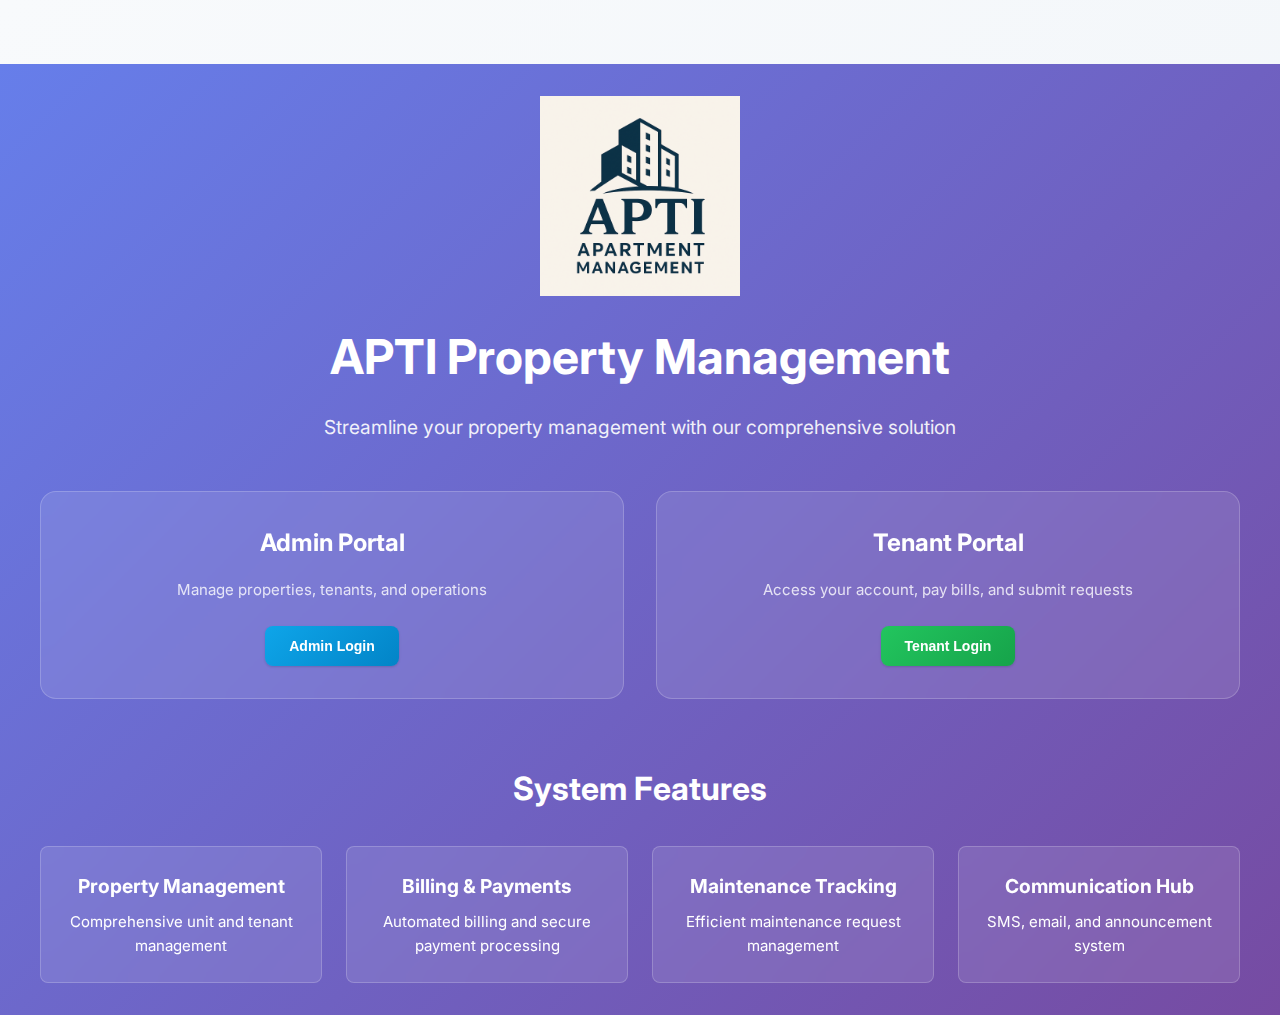
<file: index.html>
<!DOCTYPE html>
<html lang="en">
<head>
    <meta charset="UTF-8">
    <meta name="viewport" content="width=device-width, initial-scale=1.0">
    <title>APTI - Property Management System</title>
    <link href="https://fonts.googleapis.com/css2?family=Inter:wght@300;400;500;600;700&display=swap" rel="stylesheet">
    <link rel="stylesheet" href="common/css/style.css">
</head>
<body>
    <div class="landing-container">
        <div class="landing-content">
            <div class="logo-section">
                <img src="common/Logo for Apartment Management.png" alt="APTI Property Management System Logo" class="logo" onerror="this.style.display='none';" />
                <h1>APTI Property Management</h1>
                <p>Streamline your property management with our comprehensive solution</p>
            </div>
            
            <div class="login-options">
                <div class="login-card">
                    <h2>Admin Portal</h2>
                    <p>Manage properties, tenants, and operations</p>
                    <button onclick="redirectTo('admin/login.html')" class="btn btn-primary">Admin Login</button>
                </div>
                
                <div class="login-card">
                    <h2>Tenant Portal</h2>
                    <p>Access your account, pay bills, and submit requests</p>
                    <button onclick="redirectTo('../tenant/login.html')" class="btn btn-secondary">Tenant Login</button>
                </div>
            </div>
            
            <div class="features-preview">
                <h3>System Features</h3>
                <div class="features-grid">
                    <div class="feature-item">
                        <h4>Property Management</h4>
                        <p>Comprehensive unit and tenant management</p>
                    </div>
                    <div class="feature-item">
                        <h4>Billing & Payments</h4>
                        <p>Automated billing and secure payment processing</p>
                    </div>
                    <div class="feature-item">
                        <h4>Maintenance Tracking</h4>
                        <p>Efficient maintenance request management</p>
                    </div>
                    <div class="feature-item">
                        <h4>Communication Hub</h4>
                        <p>SMS, email, and announcement system</p>
                    </div>
                </div>
            </div>
        </div>
    </div>

    <script>
        function redirectTo(url) {
            window.location.href = url;
        }
    </script>
</body>
</html>
</file>
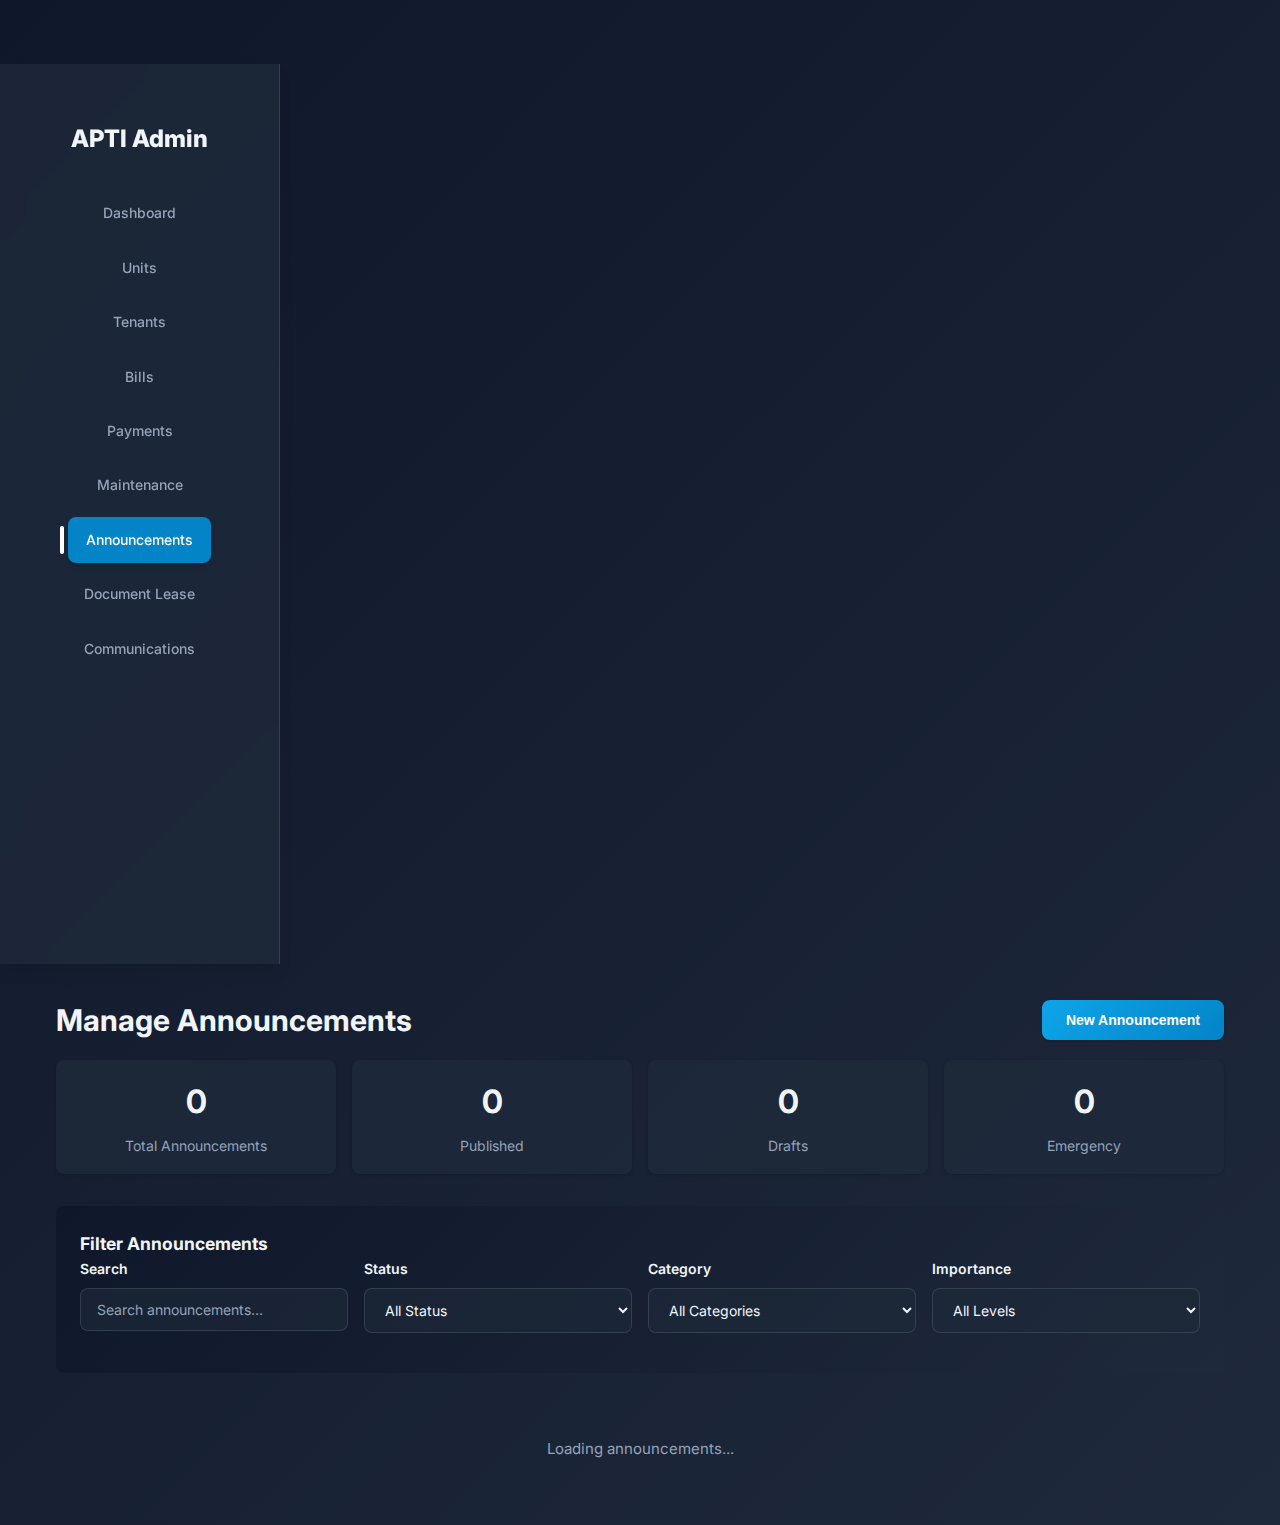
<file: admin/announcements.html>
<!DOCTYPE html>
<html lang="en">
<head>
    <meta charset="UTF-8" />
    <meta name="viewport" content="width=device-width, initial-scale=1" />
    <title>Admin Announcements - APTI Property Management</title>
    <link href="https://fonts.googleapis.com/css2?family=Inter:wght@300;400;500;600;700&display=swap" rel="stylesheet" />
    <link rel="stylesheet" href="../common/css/style.css" />
    <style>
        .announcement-card {
            padding: 1.5rem;
            border: 1px solid var(--border-color);
            border-radius: 0.5rem;
            margin-bottom: 1rem;
            background: var(--admin-bg);
            transition: all 0.2s ease;
        }
        .announcement-card:hover {
            box-shadow: 0 2px 8px rgba(0, 0, 0, 0.1);
        }
        .announcement-form {
            margin-bottom: 2rem;
            padding: 1.5rem;
            border: 1px solid var(--border-color);
            border-radius: 0.5rem;
            background: var(--admin-bg);
        }
        .announcement-form .grid {
            display: grid;
            grid-template-columns: repeat(auto-fit, minmax(250px, 1fr));
            gap: 1rem;
        }
        .announcement-form input,
        .announcement-form textarea,
        .announcement-form select {
            width: 100%;
            padding: 0.75rem;
            margin-top: 0.25rem;
            margin-bottom: 1rem;
            border: 1px solid var(--border-color);
            border-radius: 0.25rem;
            font-size: 1rem;
        }
        .announcement-form label {
            font-weight: 600;
            display: block;
            margin-bottom: 0.5rem;
        }
        .btn-group {
            display: flex;
            gap: 0.5rem;
            flex-wrap: wrap;
        }
        .btn-small {
            padding: 0.5rem 1rem;
            font-size: 0.875rem;
        }
        .badge {
            display: inline-block;
            padding: 0.25rem 0.75rem;
            border-radius: 1rem;
            font-size: 0.75rem;
            font-weight: 500;
            text-transform: uppercase;
        }
        .badge-general { background: var(--admin-text-secondary); color: white; }
        .badge-maintenance { background: #f59e0b; color: white; }
        .badge-billing { background: #3b82f6; color: white; }
        .badge-emergency { background: #ef4444; color: white; }
        .badge-low { background: #6b7280; color: white; }
        .badge-medium { background: #f59e0b; color: white; }
        .badge-high { background: #f97316; color: white; }
        .badge-info { background: #3b82f6; color: white; }
        .filter-section {
            background: var(--admin-bg);
            padding: 1.5rem;
            border: 1px solid var(--border-color);
            border-radius: 0.5rem;
            margin-bottom: 2rem;
        }
        .stats-section {
            display: flex;
            gap: 1rem;
            margin-bottom: 2rem;
            flex-wrap: wrap;
        }
        .stat-card {
            flex: 1;
            min-width: 200px;
            padding: 1rem;
            background: var(--admin-bg);
            border: 1px solid var(--border-color);
            border-radius: 0.5rem;
            text-align: center;
        }
        .stat-number {
            font-size: 2rem;
            font-weight: 700;
            color: var(--primary-color);
        }
        .stat-label {
            font-size: 0.875rem;
            color: var(--admin-text-secondary);
        }
        .attachment-list {
            margin-top: 0.5rem;
        }
        .attachment-item {
            display: inline-block;
            padding: 0.25rem 0.5rem;
            background: rgba(79, 70, 229, 0.1);
            border-radius: 0.25rem;
            font-size: 0.75rem;
            margin-right: 0.5rem;
            margin-bottom: 0.25rem;
        }
        .form-group {
            margin-bottom: 1rem;
        }
        .flex-between {
            display: flex;
            justify-content: space-between;
            align-items: center;
            margin-bottom: 1rem;
        }
        .bulk-actions {
            display: none;
            padding: 1rem;
            background: var(--admin-bg);
            border: 1px solid var(--border-color);
            border-radius: 0.5rem;
            margin-bottom: 1rem;
        }
        .checkbox-group {
            display: flex;
            align-items: center;
            gap: 0.5rem;
        }
    </style>
</head>
<body class="admin-theme">
    <!-- Navigation -->
    <nav class="navbar">
        <div class="container">
            <div class="nav-content">
                <a href="dashboard.html" class="nav-brand">APTI Admin</a>
                <ul class="nav-menu">
                    <li class="nav-item"><a href="dashboard.html">Dashboard</a></li>
                    <li class="nav-item"><a href="units.html">Units</a></li>
                    <li class="nav-item"><a href="tenants.html">Tenants</a></li>
                    <li class="nav-item"><a href="bills.html">Bills</a></li>
                    <li class="nav-item"><a href="payment.html">Payments</a></li>
                    <li class="nav-item"><a href="maintenance.html">Maintenance</a></li>
                    <li class="nav-item"><a href="announcements.html" class="active">Announcements</a></li>
                    <li class="nav-item"><a href="document_lease.html">Document Lease</a></li>
                    <li class="nav-item"><a href="sms_email.html">Communications</a></li>
                </ul>
            </div>
        </div>
    </nav>

    <div class="container" style="padding: 2rem 1rem;">
        <div class="flex-between">
            <h1>Manage Announcements</h1>
            <button id="newAnnouncementBtn" class="btn btn-primary">New Announcement</button>
        </div>

        <!-- Statistics Section -->
        <div class="stats-section">
            <div class="stat-card">
                <div class="stat-number" id="totalAnnouncements">0</div>
                <div class="stat-label">Total Announcements</div>
            </div>
            <div class="stat-card">
                <div class="stat-number" id="publishedAnnouncements">0</div>
                <div class="stat-label">Published</div>
            </div>
            <div class="stat-card">
                <div class="stat-number" id="draftAnnouncements">0</div>
                <div class="stat-label">Drafts</div>
            </div>
            <div class="stat-card">
                <div class="stat-number" id="emergencyAnnouncements">0</div>
                <div class="stat-label">Emergency</div>
            </div>
        </div>

        <!-- Filter Controls -->
        <div class="filter-section">
            <h3>Filter Announcements</h3>
            <div class="grid grid-4">
                <div class="form-group">
                    <label class="form-label">Search</label>
                    <input type="text" id="searchInput" class="form-input" placeholder="Search announcements...">
                </div>
                <div class="form-group">
                    <label class="form-label">Status</label>
                    <select id="statusFilter" class="form-select">
                        <option value="">All Status</option>
                        <option value="draft">Draft</option>
                        <option value="published">Published</option>
                    </select>
                </div>
                <div class="form-group">
                    <label class="form-label">Category</label>
                    <select id="categoryFilter" class="form-select">
                        <option value="">All Categories</option>
                        <option value="maintenance">Maintenance</option>
                        <option value="billing">Billing</option>
                        <option value="general">General</option>
                        <option value="emergency">Emergency</option>
                    </select>
                </div>
                <div class="form-group">
                    <label class="form-label">Importance</label>
                    <select id="importanceFilter" class="form-select">
                        <option value="">All Levels</option>
                        <option value="low">Low</option>
                        <option value="medium">Medium</option>
                        <option value="high">High</option>
                        <option value="emergency">Emergency</option>
                    </select>
                </div>
            </div>
        </div>

        <!-- Bulk Actions -->
        <div class="bulk-actions" id="bulkActions" style="display: none;">
            <div class="checkbox-group">
                <input type="checkbox" id="selectAll" />
                <label for="selectAll">Select All</label>
            </div>
            <div class="btn-group">
                <button id="bulkPublishBtn" class="btn btn-primary">Publish Selected</button>
                <button id="bulkDraftBtn" class="btn btn-secondary">Move to Draft</button>
                <button id="bulkDeleteBtn" class="btn btn-danger">Delete Selected</button>
            </div>
        </div>

        <!-- Announcement Form -->
        <form id="announcementForm" class="announcement-form" style="display: none;">
            <input type="hidden" id="announcementId" />
            <div class="grid grid-2">
                <div class="form-group">
                    <label for="title">Title *</label>
                    <input type="text" id="title" class="form-input" placeholder="Announcement title" required />
                </div>
                <div class="form-group">
                    <label for="author">Author</label>
                    <input type="text" id="author" class="form-input" placeholder="Property Manager" value="Property Manager" />
                </div>
            </div>

            <div class="form-group">
                <label for="content">Content *</label>
                <textarea id="content" rows="4" class="form-input" placeholder="Announcement content" required></textarea>
            </div>

            <div class="grid grid-4">
                <div class="form-group">
                    <label for="status">Status</label>
                    <select id="status" class="form-select">
                        <option value="draft">Draft</option>
                        <option value="published">Published</option>
                    </select>
                </div>
                <div class="form-group">
                    <label for="category">Category</label>
                    <select id="category" class="form-select">
                        <option value="general">General</option>
                        <option value="maintenance">Maintenance</option>
                        <option value="billing">Billing</option>
                        <option value="emergency">Emergency</option>
                    </select>
                </div>
                <div class="form-group">
                    <label for="importance">Importance</label>
                    <select id="importance" class="form-select">
                        <option value="medium">Medium</option>
                        <option value="low">Low</option>
                        <option value="high">High</option>
                        <option value="emergency">Emergency</option>
                    </select>
                </div>
                <div class="form-group">
                    <label for="expiresAt">Expires At</label>
                    <input type="datetime-local" id="expiresAt" class="form-input" />
                </div>
            </div>

            <div class="form-group">
                <label for="attachments">Attachments</label>
                <input type="file" id="attachments" class="form-input" multiple accept=".pdf,.doc,.docx,.jpg,.jpeg,.png" />
                <div id="attachmentList" class="attachment-list"></div>
            </div>

            <div class="btn-group">
                <button type="submit" class="btn btn-primary">Save Announcement</button>
                <button type="button" id="cancelEditBtn" class="btn btn-secondary">Cancel</button>
            </div>
        </form>

        <!-- Announcements List -->
        <div id="announcementsList">
            <div style="text-align: center; color: var(--admin-text-secondary); padding: 2rem;">
                Loading announcements...
            </div>
        </div>
    </div>

    <script src="../common/js/admin.js"></script>
    <script>
        document.addEventListener('DOMContentLoaded', () => {
            if (!APTI_Auth.checkAuthentication('admin')) {
                return;
            }

            const form = document.getElementById('announcementForm');
            const announcementsList = document.getElementById('announcementsList');
            const cancelEditBtn = document.getElementById('cancelEditBtn');

            let announcements = [];

            function renderAnnouncements() {
                if (announcements.length === 0) {
                    announcementsList.innerHTML = '<p>No announcements found.</p>';
                    return;
                }

                announcementsList.innerHTML = announcements.map(a => `
                    <div class="announcement-card">
                        <h3>${a.title}</h3>
                        <p>${a.content}</p>
                        <p>Status: <strong>${a.status}</strong></p>
                        <p>Published At: ${a.publishedAt ? new Date(a.publishedAt).toLocaleString() : 'N/A'}</p>
                        <div class="btn-group">
                            <button class="btn btn-secondary btn-small" onclick="editAnnouncement('${a.id}')">Edit</button>
                            <button class="btn btn-danger btn-small" onclick="deleteAnnouncement('${a.id}')">Delete</button>
                        </div>
                    </div>
                `).join('');
            }

            async function loadAnnouncements() {
                const result = await APTI_Admin.AnnouncementsManager.getAll();
                if (result.success) {
                    announcements = result.data;
                    renderAnnouncements();
                } else {
                    announcementsList.innerHTML = '<p>Error loading announcements.</p>';
                }
            }

            async function saveAnnouncement(event) {
                event.preventDefault();
                const id = document.getElementById('announcementId').value;
                const title = document.getElementById('title').value.trim();
                const content = document.getElementById('content').value.trim();
                const status = document.getElementById('status').value;

                if (!title || !content) {
                    alert('Title and content are required.');
                    return;
                }

                if (id) {
                    // Update existing
                    const result = await APTI_Admin.AnnouncementsManager.update(id, { title, content, status });
                    if (result.success) {
                        alert('Announcement updated successfully.');
                        resetForm();
                        loadAnnouncements();
                    } else {
                        alert('Error updating announcement: ' + result.error);
                    }
                } else {
                    // Create new
                    const result = await APTI_Admin.AnnouncementsManager.create({ title, content, status });
                    if (result.success) {
                        alert('Announcement created successfully.');
                        resetForm();
                        loadAnnouncements();
                    } else {
                        alert('Error creating announcement: ' + result.error);
                    }
                }
            }

            function editAnnouncement(id) {
                const announcement = announcements.find(a => a.id === id);
                if (!announcement) return;
                document.getElementById('announcementId').value = announcement.id;
                document.getElementById('title').value = announcement.title;
                document.getElementById('content').value = announcement.content;
                document.getElementById('status').value = announcement.status;
                window.scrollTo({ top: 0, behavior: 'smooth' });
            }

            async function deleteAnnouncement(id) {
                if (!confirm('Are you sure you want to delete this announcement?')) return;
                const result = await APTI_Admin.AnnouncementsManager.delete(id);
                if (result.success) {
                    alert('Announcement deleted successfully.');
                    loadAnnouncements();
                } else {
                    alert('Error deleting announcement: ' + result.error);
                }
            }

            function resetForm() {
                form.reset();
                document.getElementById('announcementId').value = '';
            }

            cancelEditBtn.addEventListener('click', (e) => {
                e.preventDefault();
                resetForm();
            });

            form.addEventListener('submit', saveAnnouncement);

            loadAnnouncements();
        });
    </script>
</body>
</html>
</file>
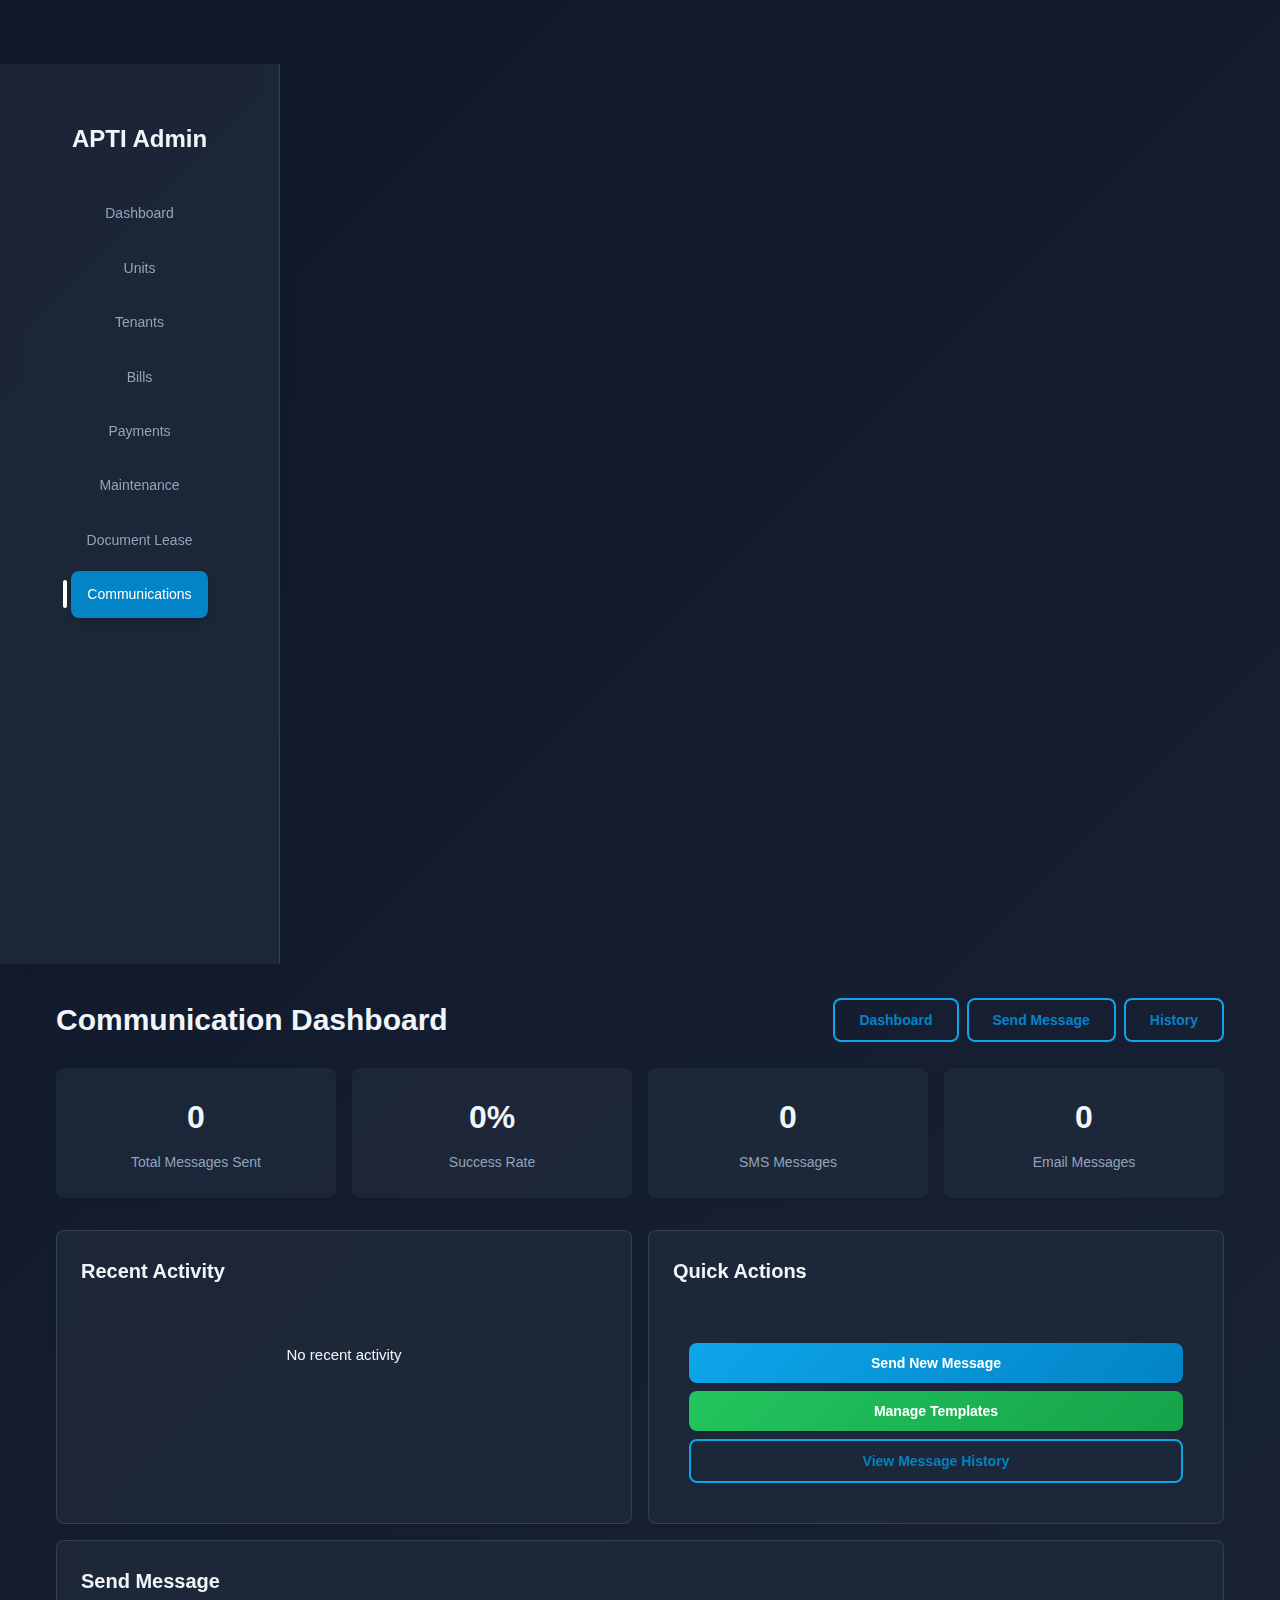
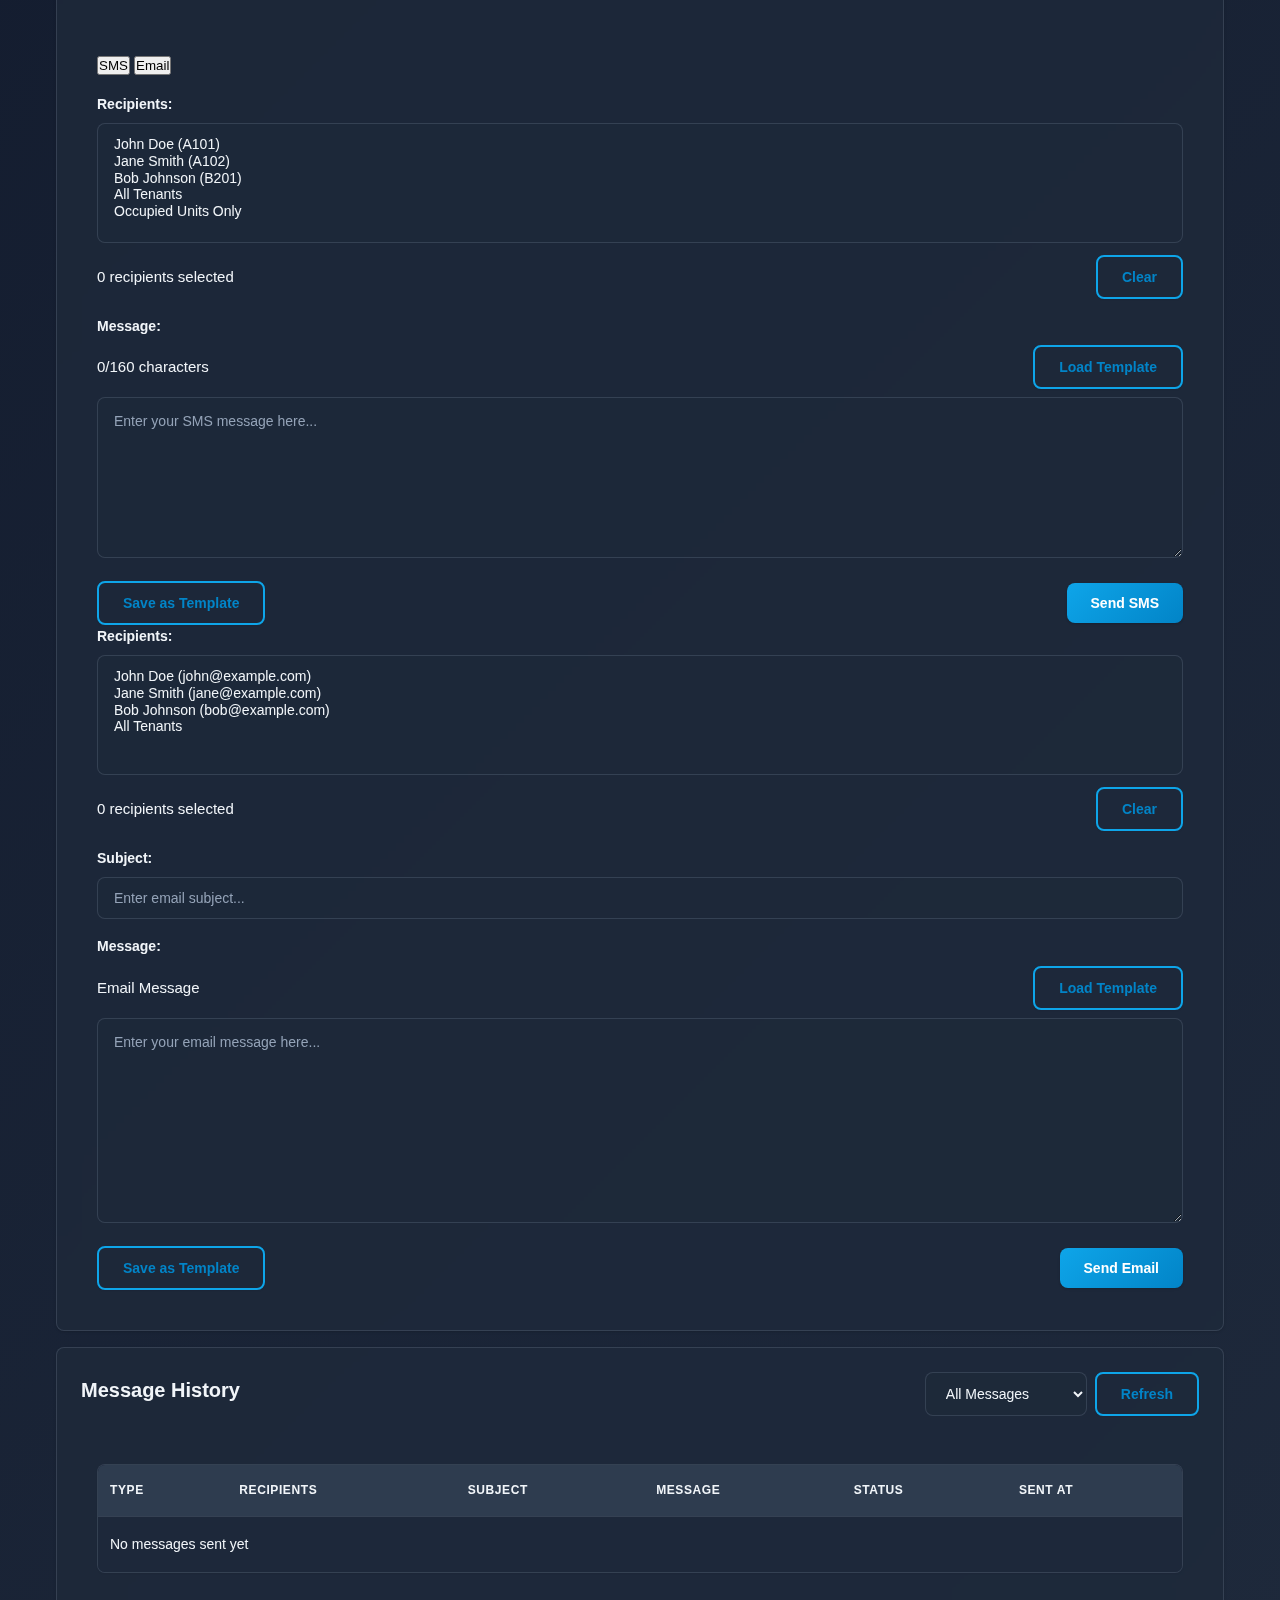
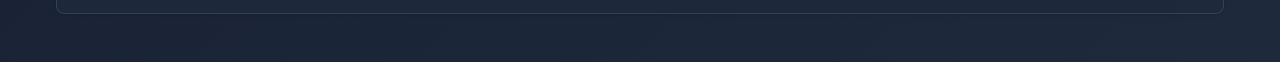
<file: admin/sms_email.html>
<!DOCTYPE html>
<html lang="en">
<head>
    <meta charset="UTF-8">
    <meta name="viewport" content="width=device-width, initial-scale=1.0">
    <title>Communication Dashboard - APTI Admin</title>
    <link rel="stylesheet" href="../common/css/style.css">
</head>
<body class="admin-theme">
    <nav class="navbar">
        <div class="container">
            <div class="nav-content">
                <a href="dashboard.html" class="nav-brand">APTI Admin</a>
                <ul class="nav-menu">
                    <li class="nav-item"><a href="dashboard.html">Dashboard</a></li>
                    <li class="nav-item"><a href="units.html">Units</a></li>
                    <li class="nav-item"><a href="tenants.html">Tenants</a></li>
                    <li class="nav-item"><a href="bills.html">Bills</a></li>
                    <li class="nav-item"><a href="payment.html">Payments</a></li>
                    <li class="nav-item"><a href="maintenance.html">Maintenance</a></li>
                    <li class="nav-item"><a href="document_lease.html">Document Lease</a></li>
                    <li class="nav-item"><a href="sms_email.html" class="active">Communications</a></li>
                </ul>
                <div class="nav-user">
                    <span id="userGreeting">Welcome, Admin</span>
                    <button onclick="APTI_Auth.logout('admin')" class="btn btn-outline" style="margin-left: 1rem;">Logout</button>
                </div>
            </div>
        </div>
    </nav>

    <div class="container" style="padding: 2rem 1rem;">
        <div class="flex-between mb-4">
            <h1>Communication Dashboard</h1>
            <div class="flex" style="gap: 0.5rem;">
                <button class="btn btn-outline" onclick="showTab('dashboard')">Dashboard</button>
                <button class="btn btn-outline" onclick="showTab('send')">Send Message</button>
                <button class="btn btn-outline" onclick="showTab('history')">History</button>
            </div>
        </div>

        <!-- Dashboard Statistics -->
        <div id="dashboard" class="tab-content active">
            <div class="stats-grid mb-4">
                <div class="stat-card">
                    <div class="stat-number" id="totalMessages">0</div>
                    <div class="stat-label">Total Messages Sent</div>
                </div>
                <div class="stat-card">
                    <div class="stat-number" id="successRate">0%</div>
                    <div class="stat-label">Success Rate</div>
                </div>
                <div class="stat-card">
                    <div class="stat-number" id="smsCount">0</div>
                    <div class="stat-label">SMS Messages</div>
                </div>
                <div class="stat-card">
                    <div class="stat-number" id="emailCount">0</div>
                    <div class="stat-label">Email Messages</div>
                </div>
            </div>

            <div class="grid grid-2">
                <div class="card">
                    <div class="card-header">
                        <h3 class="card-title">Recent Activity</h3>
                    </div>
                    <div id="recentActivity" class="p-3">
                        <p class="text-center">No recent activity</p>
                    </div>
                </div>
                
                <div class="card">
                    <div class="card-header">
                        <h3 class="card-title">Quick Actions</h3>
                    </div>
                    <div class="p-3">
                        <button class="btn btn-primary mb-2" style="width: 100%;" onclick="showTab('send')">
                            Send New Message
                        </button>
                        <button class="btn btn-secondary mb-2" style="width: 100%;" onclick="loadTemplates()">
                            Manage Templates
                        </button>
                        <button class="btn btn-outline" style="width: 100%;" onclick="showTab('history')">
                            View Message History
                        </button>
                    </div>
                </div>
            </div>
        </div>

        <!-- Send Message Tab -->
        <div id="send" class="tab-content">
            <div class="card">
                <div class="card-header">
                    <h3 class="card-title">Send Message</h3>
                </div>
                <div class="p-3">
                    <div class="tabs mb-3">
                        <button class="tab-button active" onclick="showMessageTab('sms')">SMS</button>
                        <button class="tab-button" onclick="showMessageTab('email')">Email</button>
                    </div>

                    <div id="sms" class="message-tab-content active">
                        <div class="form-group">
                            <label class="form-label">Recipients:</label>
                            <div class="recipient-selector">
                                <select id="smsRecipients" multiple class="form-select" style="height: 120px;">
                                    <option value="tenant1">John Doe (A101)</option>
                                    <option value="tenant2">Jane Smith (A102)</option>
                                    <option value="tenant3">Bob Johnson (B201)</option>
                                    <option value="all">All Tenants</option>
                                    <option value="occupied">Occupied Units Only</option>
                                </select>
                                <div class="flex-between mt-2">
                                    <span id="smsRecipientCount">0 recipients selected</span>
                                    <button class="btn btn-outline btn-sm" onclick="clearSelection('smsRecipients')">Clear</button>
                                </div>
                            </div>
                        </div>

                        <div class="form-group">
                            <label class="form-label">Message:</label>
                            <div class="flex-between mb-2">
                                <span id="smsCharCount">0/160 characters</span>
                                <button class="btn btn-outline btn-sm" onclick="loadTemplate('sms')">Load Template</button>
                            </div>
                            <textarea id="smsMessage" rows="6" placeholder="Enter your SMS message here..." 
                                     class="form-textarea" oninput="updateCharCount('sms')"></textarea>
                        </div>

                        <div class="flex-between">
                            <button class="btn btn-outline" onclick="saveTemplate('sms')">Save as Template</button>
                            <button class="btn btn-primary" onclick="sendSMS()" id="smsSendBtn">
                                Send SMS
                            </button>
                        </div>
                    </div>

                    <div id="email" class="message-tab-content">
                        <div class="form-group">
                            <label class="form-label">Recipients:</label>
                            <div class="recipient-selector">
                                <select id="emailRecipients" multiple class="form-select" style="height: 120px;">
                                    <option value="tenant1">John Doe (john@example.com)</option>
                                    <option value="tenant2">Jane Smith (jane@example.com)</option>
                                    <option value="tenant3">Bob Johnson (bob@example.com)</option>
                                    <option value="all">All Tenants</option>
                                </select>
                                <div class="flex-between mt-2">
                                    <span id="emailRecipientCount">0 recipients selected</span>
                                    <button class="btn btn-outline btn-sm" onclick="clearSelection('emailRecipients')">Clear</button>
                                </div>
                            </div>
                        </div>

                        <div class="form-group">
                            <label class="form-label">Subject:</label>
                            <input type="text" id="emailSubject" placeholder="Enter email subject..." class="form-input">
                        </div>

                        <div class="form-group">
                            <label class="form-label">Message:</label>
                            <div class="flex-between mb-2">
                                <span>Email Message</span>
                                <button class="btn btn-outline btn-sm" onclick="loadTemplate('email')">Load Template</button>
                            </div>
                            <textarea id="emailMessage" rows="8" placeholder="Enter your email message here..." 
                                     class="form-textarea"></textarea>
                        </div>

                        <div class="flex-between">
                            <button class="btn btn-outline" onclick="saveTemplate('email')">Save as Template</button>
                            <button class="btn btn-primary" onclick="sendEmail()" id="emailSendBtn">
                                Send Email
                            </button>
                        </div>
                    </div>
                </div>
            </div>
        </div>

        <!-- History Tab -->
        <div id="history" class="tab-content">
            <div class="card">
                <div class="card-header flex-between">
                    <h3 class="card-title">Message History</h3>
                    <div class="flex" style="gap: 0.5rem;">
                        <select id="historyFilter" class="form-select" style="width: auto;">
                            <option value="all">All Messages</option>
                            <option value="sms">SMS Only</option>
                            <option value="email">Email Only</option>
                            <option value="today">Today</option>
                            <option value="week">This Week</option>
                        </select>
                        <button class="btn btn-outline btn-sm" onclick="refreshHistory()">Refresh</button>
                    </div>
                </div>
                <div class="p-3">
                    <div class="table-container">
                        <table class="table">
                            <thead>
                                <tr>
                                    <th>Type</th>
                                    <th>Recipients</th>
                                    <th>Subject</th>
                                    <th>Message</th>
                                    <th>Status</th>
                                    <th>Sent At</th>
                                </tr>
                            </thead>
                            <tbody id="historyTable">
                                <tr>
                                    <td colspan="6" class="text-center">No messages sent yet</td>
                                </tr>
                            </tbody>
                        </table>
                    </div>
                </div>
            </div>
        </div>
    </div>

    <!-- Template Modal (to be implemented) -->
    <div id="templateModal" class="modal hidden">
        <div class="modal-content">
            <div class="modal-header">
                <h3>Message Templates</h3>
                <span class="close">&times;</span>
            </div>
            <div class="modal-body">
                <p>Templates functionality coming soon...</p>
            </div>
        </div>
    </div>

    <script src="../common/js/util.js"></script>
    <script src="../common/js/admin.js"></script>
    <script>
        // Initialize communication data
        let communicationData = {
            messages: [],
            templates: [],
            analytics: {
                total: 0,
                sms: 0,
                email: 0,
                success: 0
            }
        };

        // Tab management
        function showTab(tabName) {
            const tabs = document.querySelectorAll('.tab-content');
            const buttons = document.querySelectorAll('.btn-outline');

            tabs.forEach(tab => tab.classList.remove('active'));
            buttons.forEach(btn => btn.classList.remove('active'));

            document.getElementById(tabName).classList.add('active');
            event.target.classList.add('active');

            if (tabName === 'dashboard') {
                loadDashboardStats();
            } else if (tabName === 'history') {
                loadMessageHistory();
            }
        }

        function showMessageTab(tabName) {
            const tabs = document.querySelectorAll('.message-tab-content');
            const buttons = document.querySelectorAll('.tab-button');

            tabs.forEach(tab => tab.classList.remove('active'));
            buttons.forEach(button => button.classList.remove('active'));

            document.getElementById(tabName).classList.add('active');
            event.target.classList.add('active');
        }

        // Recipient management
        function updateRecipientCount(selectId) {
            const select = document.getElementById(selectId);
            const count = Array.from(select.selectedOptions).length;
            document.getElementById(selectId + 'Count').textContent = 
                count + (count === 1 ? ' recipient' : ' recipients') + ' selected';
        }

        function clearSelection(selectId) {
            const select = document.getElementById(selectId);
            Array.from(select.options).forEach(option => option.selected = false);
            updateRecipientCount(selectId);
        }

        // Character count for SMS
        function updateCharCount(type) {
            if (type === 'sms') {
                const message = document.getElementById('smsMessage').value;
                const count = message.length;
                document.getElementById('smsCharCount').textContent = 
                    count + '/160 characters';
                
                // Warn if approaching limit
                if (count > 140) {
                    document.getElementById('smsCharCount').style.color = 'var(--warning-color)';
                } else {
                    document.getElementById('smsCharCount').style.color = 'inherit';
                }
            }
        }

        // Message sending
        async function sendSMS() {
            const recipients = Array.from(document.getElementById('smsRecipients').selectedOptions).map(option => option.value);
            const message = document.getElementById('smsMessage').value;
            const btn = document.getElementById('smsSendBtn');

            if (recipients.length === 0) {
                alert('Please select at least one recipient');
                return;
            }

            if (!message.trim()) {
                alert('Please enter a message');
                return;
            }

            btn.textContent = 'Sending...';
            btn.disabled = true;

            try {
                const response = await CommunicationManager.sendSMS(recipients, message);
                if (response.success) {
                    // Add to history
                    addToHistory({
                        type: 'sms',
                        recipients: recipients,
                        message: message,
                        status: 'sent',
                        sentAt: new Date()
                    });
                    
                    alert('SMS sent successfully to ' + recipients.length + ' recipients');
                    document.getElementById('smsMessage').value = '';
                } else {
                    alert('Error: ' + response.error);
                }
            } catch (error) {
                alert('Error sending SMS: ' + error.message);
            } finally {
                btn.textContent = 'Send SMS';
                btn.disabled = false;
            }
        }

        async function sendEmail() {
            const recipients = Array.from(document.getElementById('emailRecipients').selectedOptions).map(option => option.value);
            const subject = document.getElementById('emailSubject').value;
            const message = document.getElementById('emailMessage').value;
            const btn = document.getElementById('emailSendBtn');

            if (recipients.length === 0) {
                alert('Please select at least one recipient');
                return;
            }

            if (!subject.trim()) {
                alert('Please enter a subject');
                return;
            }

            if (!message.trim()) {
                alert('Please enter a message');
                return;
            }

            btn.textContent = 'Sending...';
            btn.disabled = true;

            try {
                const response = await CommunicationManager.sendEmail(recipients, subject, message);
                if (response.success) {
                    // Add to history
                    addToHistory({
                        type: 'email',
                        recipients: recipients,
                        subject: subject,
                        message: message,
                        status: 'sent',
                        sentAt: new Date()
                    });
                    
                    alert('Email sent successfully to ' + recipients.length + ' recipients');
                    document.getElementById('emailSubject').value = '';
                    document.getElementById('emailMessage').value = '';
                } else {
                    alert('Error: ' + response.error);
                }
            } catch (error) {
                alert('Error sending email: ' + error.message);
            } finally {
                btn.textContent = 'Send Email';
                btn.disabled = false;
            }
        }

        // History management
        function addToHistory(message) {
            communicationData.messages.push({
                id: Date.now().toString(),
                ...message
            });
            communicationData.analytics.total++;
            if (message.type === 'sms') communicationData.analytics.sms++;
            if (message.type === 'email') communicationData.analytics.email++;
            if (message.status === 'sent') communicationData.analytics.success++;
            
            saveCommunicationData();
            updateDashboardStats();
        }

        function loadMessageHistory() {
            const historyTable = document.getElementById('historyTable');
            const filter = document.getElementById('historyFilter').value;
            
            let filteredMessages = communicationData.messages;
            
            if (filter === 'sms') {
                filteredMessages = filteredMessages.filter(m => m.type === 'sms');
            } else if (filter === 'email') {
                filteredMessages = filteredMessages.filter(m => m.type === 'email');
            } else if (filter === 'today') {
                const today = new Date().toDateString();
                filteredMessages = filteredMessages.filter(m => 
                    new Date(m.sentAt).toDateString() === today
                );
            } else if (filter === 'week') {
                const weekAgo = new Date();
                weekAgo.setDate(weekAgo.getDate() - 7);
                filteredMessages = filteredMessages.filter(m => 
                    new Date(m.sentAt) >= weekAgo
                );
            }
            
            if (filteredMessages.length === 0) {
                historyTable.innerHTML = '<tr><td colspan="6" class="text-center">No messages found</td></tr>';
                return;
            }
            
            historyTable.innerHTML = filteredMessages.map(message => `
                <tr>
                    <td><span class="badge ${message.type === 'sms' ? 'badge-info' : 'badge-success'}">${message.type.toUpperCase()}</span></td>
                    <td>${message.recipients.length} recipients</td>
                    <td>${message.subject || 'N/A'}</td>
                    <td>${message.message.substring(0, 50)}${message.message.length > 50 ? '...' : ''}</td>
                    <td><span class="badge badge-success">${message.status}</span></td>
                    <td>${new Date(message.sentAt).toLocaleString()}</td>
                </tr>
            `).join('');
        }

        function refreshHistory() {
            loadMessageHistory();
        }

        // Dashboard stats
        function loadDashboardStats() {
            updateDashboardStats();
            loadRecentActivity();
        }

        function updateDashboardStats() {
            const total = communicationData.analytics.total;
            const success = communicationData.analytics.success;
            const sms = communicationData.analytics.sms;
            const email = communicationData.analytics.email;
            const successRate = total > 0 ? Math.round((success / total) * 100) : 0;
            
            document.getElementById('totalMessages').textContent = total;
            document.getElementById('successRate').textContent = successRate + '%';
            document.getElementById('smsCount').textContent = sms;
            document.getElementById('emailCount').textContent = email;
        }

        function loadRecentActivity() {
            const recentActivity = document.getElementById('recentActivity');
            const recentMessages = communicationData.messages.slice(-5).reverse();
            
            if (recentMessages.length === 0) {
                recentActivity.innerHTML = '<p class="text-center">No recent activity</p>';
                return;
            }
            
            recentActivity.innerHTML = recentMessages.map(message => `
                <div class="mb-2 p-2" style="border-left: 3px solid ${message.type === 'sms' ? 'var(--primary-color)' : 'var(--success-color)'};">
                    <div class="flex-between">
                        <strong>${message.type.toUpperCase()}</strong>
                        <small>${new Date(message.sentAt).toLocaleTimeString()}</small>
                    </div>
                    <div>${message.recipients.length} recipients</div>
                    <div style="font-size: 0.875rem; color: var(--admin-text-secondary);">
                        ${message.message.substring(0, 60)}${message.message.length > 60 ? '...' : ''}
                    </div>
                </div>
            `).join('');
        }

        // Template functions (placeholder)
        function loadTemplates() {
            alert('Template management coming soon!');
        }

        function saveTemplate(type) {
            alert('Template saving coming soon!');
        }

        function loadTemplate(type) {
            alert('Template loading coming soon!');
        }

        // Data persistence
        function loadCommunicationData() {
            const savedData = APTI_Utils.storage.get('apti_communication_data');
            if (savedData) {
                communicationData = savedData;
            }
        }

        function saveCommunicationData() {
            APTI_Utils.storage.set('apti_communication_data', communicationData);
        }

        // Initialize
        document.addEventListener('DOMContentLoaded', function() {
            loadCommunicationData();
            updateDashboardStats();
            loadRecentActivity();
            
            // Set up event listeners
            document.getElementById('smsRecipients').addEventListener('change', () => updateRecipientCount('smsRecipients'));
            document.getElementById('emailRecipients').addEventListener('change', () => updateRecipientCount('emailRecipients'));
            document.getElementById('historyFilter').addEventListener('change', loadMessageHistory);
            
            // Initial counts
            updateRecipientCount('smsRecipients');
            updateRecipientCount('emailRecipients');
        });
    </script>
</body>
</html>
</file>
<file: common/css/style.css>
/* Professional CSS for APTI Property Management System - Capstone Thesis Project */

/* Global Variables - Professional Color Palette */
:root {
    /* Primary Brand Colors */
    --primary-50: #f0f9ff;
    --primary-100: #e0f2fe;
    --primary-200: #bae6fd;
    --primary-300: #7dd3fc;
    --primary-400: #38bdf8;
    --primary-500: #0ea5e9;
    --primary-600: #0284c7;
    --primary-700: #0369a1;
    --primary-800: #075985;
    --primary-900: #0c4a6e;

    /* Neutral Colors */
    --gray-50: #f8fafc;
    --gray-100: #f1f5f9;
    --gray-200: #e2e8f0;
    --gray-300: #cbd5e1;
    --gray-400: #94a3b8;
    --gray-500: #64748b;
    --gray-600: #475569;
    --gray-700: #334155;
    --gray-800: #1e293b;
    --gray-900: #0f172a;

    /* Semantic Colors */
    --success-50: #f0fdf4;
    --success-500: #22c55e;
    --success-600: #16a34a;
    --success-700: #15803d;

    --warning-50: #fffbeb;
    --warning-500: #f59e0b;
    --warning-600: #d97706;
    --warning-700: #b45309;

    --danger-50: #fef2f2;
    --danger-500: #ef4444;
    --danger-600: #dc2626;
    --danger-700: #b91c1c;

    /* Theme Variables */
    --admin-bg: linear-gradient(135deg, #0f172a 0%, #1e293b 100%);
    --admin-card-bg: rgba(30, 41, 59, 0.8);
    --admin-text: #f1f5f9;
    --admin-text-secondary: #94a3b8;
    --admin-border: rgba(148, 163, 184, 0.2);

    --tenant-bg: linear-gradient(135deg, #f8fafc 0%, #f1f5f9 100%);
    --tenant-card-bg: rgba(255, 255, 255, 0.95);
    --tenant-text: #0f172a;
    --tenant-text-secondary: #64748b;
    --tenant-border: #e2e8f0;

    /* Professional Shadows */
    --shadow-sm: 0 1px 2px 0 rgba(0, 0, 0, 0.05);
    --shadow: 0 1px 3px 0 rgba(0, 0, 0, 0.1), 0 1px 2px 0 rgba(0, 0, 0, 0.06);
    --shadow-md: 0 4px 6px -1px rgba(0, 0, 0, 0.1), 0 2px 4px -1px rgba(0, 0, 0, 0.06);
    --shadow-lg: 0 10px 15px -3px rgba(0, 0, 0, 0.1), 0 4px 6px -2px rgba(0, 0, 0, 0.05);
    --shadow-xl: 0 20px 25px -5px rgba(0, 0, 0, 0.1), 0 10px 10px -5px rgba(0, 0, 0, 0.04);

    /* Spacing Scale */
    --space-1: 0.25rem;
    --space-2: 0.5rem;
    --space-3: 0.75rem;
    --space-4: 1rem;
    --space-5: 1.25rem;
    --space-6: 1.5rem;
    --space-8: 2rem;
    --space-10: 2.5rem;
    --space-12: 3rem;
    --space-16: 4rem;

    /* Border Radius */
    --radius-sm: 0.125rem;
    --radius: 0.25rem;
    --radius-md: 0.375rem;
    --radius-lg: 0.5rem;
    --radius-xl: 0.75rem;
    --radius-2xl: 1rem;
    --radius-full: 9999px;

    /* Transitions */
    --transition-fast: 150ms ease-in-out;
    --transition-normal: 250ms ease-in-out;
    --transition-slow: 350ms ease-in-out;
}

/* Global Reset and Base Styles */
* {
    margin: 0;
    padding: 0;
    box-sizing: border-box;
}

html {
    scroll-behavior: smooth;
}

body {
    font-family: 'Inter', -apple-system, BlinkMacSystemFont, 'Segoe UI', Roboto, sans-serif;
    font-size: 15px;
    line-height: 1.6;
    color: var(--tenant-text);
    background: var(--tenant-bg);
    -webkit-font-smoothing: antialiased;
    -moz-osx-font-smoothing: grayscale;
}

/* Admin Theme */
body.admin-theme {
    background: var(--admin-bg);
    color: var(--admin-text);
}

body.admin-theme .card {
    background: var(--admin-card-bg);
    backdrop-filter: blur(10px);
    border: 1px solid var(--admin-border);
    color: var(--admin-text);
}

body.admin-theme .form-input,
body.admin-theme .form-select,
body.admin-theme .form-textarea {
    background: rgba(30, 41, 59, 0.6);
    border: 1px solid var(--admin-border);
    color: var(--admin-text);
}

body.admin-theme .form-input:focus,
body.admin-theme .form-select:focus,
body.admin-theme .form-textarea:focus {
    border-color: var(--primary-400);
    box-shadow: 0 0 0 3px rgba(56, 189, 248, 0.1);
}

body.admin-theme .table {
    background: var(--admin-card-bg);
    color: var(--admin-text);
}

body.admin-theme .table th {
    background: rgba(51, 65, 85, 0.8);
    border-bottom: 1px solid var(--admin-border);
}

body.admin-theme .table td {
    border-bottom: 1px solid var(--admin-border);
}

/* Landing Page Styles */
.landing-container {
    min-height: 100vh;
    display: flex;
    align-items: center;
    justify-content: center;
    background: linear-gradient(135deg, #667eea 0%, #764ba2 100%);
    padding: 2rem;
}

.landing-content {
    max-width: 1200px;
    width: 100%;
    text-align: center;
    color: white;
}

.logo-section {
    margin-bottom: 3rem;
}

.logo {
    max-width: 200px;
    height: auto;
    margin-bottom: 1rem;
}

.logo-section h1 {
    font-size: 3rem;
    font-weight: 700;
    margin-bottom: 1rem;
}

.logo-section p {
    font-size: 1.2rem;
    opacity: 0.9;
}

.login-options {
    display: grid;
    grid-template-columns: repeat(auto-fit, minmax(300px, 1fr));
    gap: 2rem;
    margin-bottom: 4rem;
}

.login-card {
    background: rgba(255, 255, 255, 0.1);
    backdrop-filter: blur(10px);
    border-radius: 1rem;
    padding: 2rem;
    border: 1px solid rgba(255, 255, 255, 0.2);
    transition: transform 0.3s ease;
}

.login-card:hover {
    transform: translateY(-5px);
}

.login-card h2 {
    font-size: 1.5rem;
    margin-bottom: 1rem;
}

.login-card p {
    margin-bottom: 1.5rem;
    opacity: 0.8;
}

.features-preview {
    margin-top: 3rem;
}

.features-preview h3 {
    font-size: 2rem;
    margin-bottom: 2rem;
}

.features-grid {
    display: grid;
    grid-template-columns: repeat(auto-fit, minmax(250px, 1fr));
    gap: 1.5rem;
}

.feature-item {
    background: rgba(255, 255, 255, 0.1);
    backdrop-filter: blur(10px);
    border-radius: 0.5rem;
    padding: 1.5rem;
    border: 1px solid rgba(255, 255, 255, 0.2);
}

.feature-item h4 {
    font-size: 1.2rem;
    margin-bottom: 0.5rem;
}

/* adjusting the height on css */
.container {
    max-width: 1200px;
    margin: 0 auto;
    padding: 2rem;
}

.sidebar {
    width: 250px;
    background: var(--tenant-card-bg);
    padding: 20px;
    overflow-y: auto;
    box-shadow: 2px 0 10px rgba(0,0,0,0.5);
    border-radius: 8px;
    border: 1px solid var(--border-color);
}

.card {
    background: var(--tenant-card-bg);
    border-radius: 0.5rem;
    padding: 1.5rem;
    box-shadow: var(--shadow);
    border: 1px solid var(--border-color);
    margin-bottom: 1rem;
}

.card-header {
    border-bottom: 1px solid var(--border-color);
    padding-bottom: 1rem;
    margin-bottom: 1rem;
}

.card-title {
    font-size: 1.25rem;
    font-weight: 600;
    margin-bottom: 0.5rem;
}


/* Navigation */
.navbar {
    background: var(--tenant-card-bg);
    backdrop-filter: blur(10px);
    border-right: 1px solid var(--tenant-border);
    padding: var(--space-6) 0;
    position: sticky;
    top: 0;
    z-index: 100;
    display: flex;
    flex-direction: column;
    align-items: center;
    width: 280px;
    height: 100vh;
    box-shadow: var(--shadow-lg);
}

.admin-theme .navbar {
    background: var(--admin-card-bg);
    border-right-color: var(--admin-border);
}

.nav-content {
    display: flex;
    flex-direction: column;
    align-items: center;
    width: 100%;
    padding: 0 var(--space-4);
    height: 100%;
}

.nav-brand {
    font-size: 1.5rem;
    font-weight: 800;
    text-decoration: none;
    color: var(--primary-600);
    margin-bottom: var(--space-8);
    transition: color var(--transition-normal);
}

.nav-brand:hover {
    color: var(--primary-700);
}

.admin-theme .nav-brand {
    color: var(--admin-text);
}

.nav-menu {
    display: flex;
    flex-direction: column;
    list-style: none;
    gap: var(--space-2);
    margin: 0;
    padding: 0;
    width: 100%;
    flex: 1;
}

.nav-item {
    display: flex;
    justify-content: center;
    width: 100%;
}

.nav-item a {
    text-decoration: none;
    color: var(--tenant-text-secondary);
    font-weight: 500;
    font-size: 0.875rem;
    padding: var(--space-3) var(--space-4);
    border-radius: var(--radius-lg);
    transition: all var(--transition-normal);
    width: 100%;
    text-align: center;
    position: relative;
}

.nav-item a:hover {
    background: var(--primary-50);
    color: var(--primary-700);
    transform: translateX(4px);
}

.admin-theme .nav-item a {
    color: var(--admin-text-secondary);
}

.admin-theme .nav-item a:hover {
    background: rgba(56, 189, 248, 0.1);
    color: var(--primary-300);
}

.nav-item a.active {
    background: var(--primary-500);
    color: white;
    box-shadow: var(--shadow-md);
}

.nav-item a.active::before {
    content: '';
    position: absolute;
    left: -8px;
    top: 50%;
    transform: translateY(-50%);
    width: 4px;
    height: 60%;
    background: white;
    border-radius: var(--radius-full);
}

.admin-theme .nav-item a.active {
    background: var(--primary-600);
    color: white;
}
/* User Profile Section at the bottom */
.nav-user {
    display: flex;
    align-items: center;
    margin-top: auto;
    transform: translate(600%,100px);
    gap: 1rem;
    position: absolute;
    top: -90px;
    right: 10%;
    padding: 10px;
}

.nav-user span {
    font-weight: 500;
    color: var(--tenant-text);
}

.admin-theme .nav-user span {
    color: var(--admin-text);
}

.nav-user .btn-outline {
    border: 2px solid var(--primary-color);
    background: transparent;
    color: var(--primary-color);
    padding: 0.5rem 1rem;
    border-radius: 0.5rem;
    font-weight: 600;
    transition: all 0.3s ease;
}

.nav-user .btn-outline:hover {
    background: var(--primary-color);
    color: white;
    transform: translateY(-2px);
    box-shadow: 0 4px 12px rgba(79, 70, 229, 0.3);
}

/* Buttons */
.btn {
    display: inline-flex;
    align-items: center;
    justify-content: center;
    padding: var(--space-3) var(--space-6);
    border: none;
    border-radius: var(--radius-lg);
    font-weight: 600;
    text-decoration: none;
    cursor: pointer;
    transition: all var(--transition-normal);
    font-size: 0.875rem;
    position: relative;
    overflow: hidden;
}

.btn::before {
    content: '';
    position: absolute;
    top: 0;
    left: -100%;
    width: 100%;
    height: 100%;
    background: linear-gradient(90deg, transparent, rgba(255, 255, 255, 0.2), transparent);
    transition: left 0.5s;
}

.btn:hover::before {
    left: 100%;
}

.btn-primary {
    background: linear-gradient(135deg, var(--primary-500), var(--primary-600));
    color: white;
    box-shadow: var(--shadow);
}

.btn-primary:hover {
    background: linear-gradient(135deg, var(--primary-600), var(--primary-700));
    transform: translateY(-2px);
    box-shadow: var(--shadow-lg);
}

.btn-secondary {
    background: linear-gradient(135deg, var(--success-500), var(--success-600));
    color: white;
    box-shadow: var(--shadow);
}

.btn-secondary:hover {
    background: linear-gradient(135deg, var(--success-600), var(--success-700));
    transform: translateY(-2px);
    box-shadow: var(--shadow-lg);
}

.btn-danger {
    background: linear-gradient(135deg, var(--danger-500), var(--danger-600));
    color: white;
    box-shadow: var(--shadow);
}

.btn-danger:hover {
    background: linear-gradient(135deg, var(--danger-600), var(--danger-700));
    transform: translateY(-2px);
    box-shadow: var(--shadow-lg);
}

.btn-outline {
    background: transparent;
    border: 2px solid var(--primary-500);
    color: var(--primary-600);
    box-shadow: var(--shadow-sm);
}

.btn-outline:hover {
    background: var(--primary-500);
    color: white;
    transform: translateY(-2px);
    box-shadow: var(--shadow-md);
}

.btn:disabled {
    opacity: 0.6;
    cursor: not-allowed;
    transform: none;
}

.btn:disabled:hover {
    transform: none;
    box-shadow: var(--shadow-sm);
}

/* Forms */
.form-group {
    margin-bottom: var(--space-4);
}

.form-label {
    display: block;
    margin-bottom: var(--space-2);
    font-weight: 600;
    color: var(--tenant-text);
    font-size: 0.875rem;
}

.admin-theme .form-label {
    color: var(--admin-text);
}

.form-input,
.form-select,
.form-textarea {
    width: 100%;
    padding: var(--space-3) var(--space-4);
    border: 2px solid var(--gray-200);
    border-radius: var(--radius-lg);
    font-size: 0.875rem;
    font-family: inherit;
    transition: all var(--transition-normal);
    background: var(--tenant-card-bg);
    color: var(--tenant-text);
}

.form-input:focus,
.form-select:focus,
.form-textarea:focus {
    outline: none;
    border-color: var(--primary-500);
    box-shadow: 0 0 0 3px rgba(14, 165, 233, 0.1);
    background: white;
}

.admin-theme .form-input,
.admin-theme .form-select,
.admin-theme .form-textarea {
    background: var(--admin-card-bg);
    border-color: var(--admin-border);
    color: var(--admin-text);
}

.admin-theme .form-input:focus,
.admin-theme .form-select:focus,
.admin-theme .form-textarea:focus {
    background: var(--admin-card-bg);
    border-color: var(--primary-400);
    box-shadow: 0 0 0 3px rgba(56, 189, 248, 0.1);
}

.form-input::placeholder,
.form-textarea::placeholder {
    color: var(--gray-400);
}

.admin-theme .form-input::placeholder,
.admin-theme .form-textarea::placeholder {
    color: var(--admin-text-secondary);
}

.form-select {
    cursor: pointer;
    background-image: url("data:image/svg+xml,%3csvg xmlns='http://www.w3.org/2000/svg' fill='none' viewBox='0 0 20 20'%3e%3cpath stroke='%236b7280' stroke-linecap='round' stroke-linejoin='round' stroke-width='1.5' d='m6 8 4 4 4-4'/%3e%3c/svg%3e");
    background-position: right var(--space-3) center;
    background-repeat: no-repeat;
    background-size: 1.5em 1.5em;
    padding-right: var(--space-10);
}

.form-textarea {
    resize: vertical;
    min-height: 120px;
    line-height: 1.6;
}

.form-checkbox {
    display: flex;
    align-items: center;
    gap: var(--space-3);
    margin-bottom: var(--space-3);
}

.form-checkbox input[type="checkbox"] {
    width: 1.125rem;
    height: 1.125rem;
    border: 2px solid var(--gray-300);
    border-radius: var(--radius);
    background: white;
    cursor: pointer;
    transition: all var(--transition-normal);
    appearance: none;
    position: relative;
}

.form-checkbox input[type="checkbox"]:checked {
    background: var(--primary-500);
    border-color: var(--primary-500);
}

.form-checkbox input[type="checkbox"]:checked::after {
    content: '✓';
    position: absolute;
    top: 50%;
    left: 50%;
    transform: translate(-50%, -50%);
    color: white;
    font-size: 0.75rem;
    font-weight: bold;
}

.form-checkbox label {
    font-weight: 500;
    color: var(--tenant-text);
    cursor: pointer;
}

.admin-theme .form-checkbox label {
    color: var(--admin-text);
}

.form-radio {
    display: flex;
    align-items: center;
    gap: var(--space-3);
    margin-bottom: var(--space-3);
}

.form-radio input[type="radio"] {
    width: 1.125rem;
    height: 1.125rem;
    border: 2px solid var(--gray-300);
    border-radius: var(--radius-full);
    background: white;
    cursor: pointer;
    transition: all var(--transition-normal);
    appearance: none;
    position: relative;
}

.form-radio input[type="radio"]:checked {
    background: var(--primary-500);
    border-color: var(--primary-500);
}

.form-radio input[type="radio"]:checked::after {
    content: '';
    position: absolute;
    top: 50%;
    left: 50%;
    transform: translate(-50%, -50%);
    width: 0.375rem;
    height: 0.375rem;
    background: white;
    border-radius: var(--radius-full);
}

.form-radio label {
    font-weight: 500;
    color: var(--tenant-text);
    cursor: pointer;
}

.admin-theme .form-radio label {
    color: var(--admin-text);
}

/* Tables */
.table-container {
    overflow-x: auto;
    border-radius: var(--radius-lg);
    border: 1px solid var(--gray-200);
    box-shadow: var(--shadow-sm);
    background: var(--tenant-card-bg);
}

.admin-theme .table-container {
    background: var(--admin-card-bg);
    border-color: var(--admin-border);
}

.table {
    width: 100%;
    border-collapse: collapse;
    background: transparent;
    font-size: 0.875rem;
}

.table th,
.table td {
    padding: var(--space-4) var(--space-3);
    text-align: left;
    border-bottom: 1px solid var(--gray-200);
    vertical-align: middle;
}

.admin-theme .table th,
.admin-theme .table td {
    border-bottom-color: var(--admin-border);
}

.table th {
    background: linear-gradient(135deg, var(--gray-50), var(--gray-100));
    font-weight: 700;
    color: var(--gray-700);
    text-transform: uppercase;
    font-size: 0.75rem;
    letter-spacing: 0.05em;
    position: sticky;
    top: 0;
    z-index: 10;
}

.admin-theme .table th {
    background: linear-gradient(135deg, rgba(51, 65, 85, 0.8), rgba(30, 41, 59, 0.9));
    color: var(--admin-text);
}

.table tbody tr {
    transition: all var(--transition-normal);
}

.table tbody tr:hover {
    background: var(--primary-50);
    transform: scale(1.01);
}

.admin-theme .table tbody tr:hover {
    background: rgba(56, 189, 248, 0.1);
}

.table tbody tr:last-child td {
    border-bottom: none;
}

.table td {
    color: var(--tenant-text);
}

.admin-theme .table td {
    color: var(--admin-text);
}

.table .actions-column {
    width: 120px;
    text-align: center;
}

.table .status-column {
    width: 100px;
}

.table .date-column {
    width: 120px;
}

.table .amount-column {
    width: 100px;
    text-align: right;
    font-weight: 600;
    font-family: 'Monaco', 'Menlo', 'Ubuntu Mono', monospace;
}

/* Table Responsive */
@media (max-width: 768px) {
    .table-container {
        border-radius: 0;
        border-left: none;
        border-right: none;
    }

    .table th,
    .table td {
        padding: var(--space-2);
        font-size: 0.75rem;
    }

    .table .actions-column,
    .table .status-column,
    .table .date-column,
    .table .amount-column {
        width: auto;
    }
}

/* Status Badges */
.badge {
    display: inline-flex;
    align-items: center;
    justify-content: center;
    padding: var(--space-1) var(--space-3);
    border-radius: var(--radius-full);
    font-size: 0.75rem;
    font-weight: 600;
    text-transform: uppercase;
    letter-spacing: 0.025em;
    border: 1px solid transparent;
    transition: all var(--transition-normal);
    min-width: 60px;
}

.badge-success {
    background: linear-gradient(135deg, var(--success-50), rgba(16, 185, 129, 0.15));
    color: var(--success-700);
    border-color: var(--success-200);
}

.badge-success:hover {
    background: linear-gradient(135deg, var(--success-100), var(--success-50));
    transform: translateY(-1px);
    box-shadow: var(--shadow-sm);
}

.badge-warning {
    background: linear-gradient(135deg, var(--warning-50), rgba(245, 158, 11, 0.15));
    color: var(--warning-700);
    border-color: var(--warning-200);
}

.badge-warning:hover {
    background: linear-gradient(135deg, var(--warning-100), var(--warning-50));
    transform: translateY(-1px);
    box-shadow: var(--shadow-sm);
}

.badge-danger {
    background: linear-gradient(135deg, var(--danger-50), rgba(239, 68, 68, 0.15));
    color: var(--danger-700);
    border-color: var(--danger-200);
}

.badge-danger:hover {
    background: linear-gradient(135deg, var(--danger-100), var(--danger-50));
    transform: translateY(-1px);
    box-shadow: var(--shadow-sm);
}

.badge-info {
    background: linear-gradient(135deg, var(--primary-50), rgba(14, 165, 233, 0.15));
    color: var(--primary-700);
    border-color: var(--primary-200);
}

.badge-info:hover {
    background: linear-gradient(135deg, var(--primary-100), var(--primary-50));
    transform: translateY(-1px);
    box-shadow: var(--shadow-sm);
}

.badge-secondary {
    background: linear-gradient(135deg, var(--gray-50), var(--gray-100));
    color: var(--gray-700);
    border-color: var(--gray-200);
}

.badge-secondary:hover {
    background: linear-gradient(135deg, var(--gray-100), var(--gray-50));
    transform: translateY(-1px);
    box-shadow: var(--shadow-sm);
}

.badge-outline {
    background: transparent;
    border: 2px solid currentColor;
    color: var(--gray-600);
}

.badge-outline:hover {
    background: currentColor;
    color: white;
    transform: translateY(-1px);
    box-shadow: var(--shadow-sm);
}

/* Alerts */
.alert {
    padding: 1rem;
    border-radius: 0.375rem;
    margin-bottom: 1rem;
    border: 1px solid transparent;
}

.alert-success {
    background-color: rgba(16, 185, 129, 0.1);
    border-color: var(--success-color);
    color: var(--success-color);
}

.alert-error {
    background-color: rgba(239, 68, 68, 0.1);
    border-color: var(--danger-color);
    color: var(--danger-color);
}

.alert-warning {
    background-color: rgba(245, 158, 11, 0.1);
    border-color: var(--warning-color);
    color: var(--warning-color);
}

.alert-info {
    background-color: rgba(79, 70, 229, 0.1);
    border-color: var(--primary-color);
    color: var(--primary-color);
}

/* Grid System */
.grid {
    display: grid;
    gap: 1rem;
}

.grid-2 {
    grid-template-columns: repeat(auto-fit, minmax(300px, 1fr));
}

.grid-3 {
    grid-template-columns: repeat(auto-fit, minmax(250px, 1fr));
}

.grid-4 {
    grid-template-columns: repeat(auto-fit, minmax(200px, 1fr));
}

/* Utilities */
.text-center {
    text-align: center;
}

.text-right {
    text-align: right;
}

.mb-1 { margin-bottom: 0.25rem; }
.mb-2 { margin-bottom: 0.5rem; }
.mb-3 { margin-bottom: 1rem; }
.mb-4 { margin-bottom: 1.5rem; }

.mt-1 { margin-top: 0.25rem; }
.mt-2 { margin-top: 0.5rem; }
.mt-3 { margin-top: 1rem; }
.mt-4 { margin-top: 1.5rem; }

.p-1 { padding: 0.25rem; }
.p-2 { padding: 0.5rem; }
.p-3 { padding: 1rem; }
.p-4 { padding: 1.5rem; }

.hidden {
    display: none;
}

.flex {
    display: flex;
}

.flex-between {
    display: flex;
    justify-content: space-between;
    align-items: center;
}

.flex-center {
    display: flex;
    justify-content: center;
    align-items: center;
}

/* Login/Auth Pages */
.auth-container {
    min-height: 100vh;
    display: flex;
    align-items: center;
    justify-content: center;
    padding: 2rem;
}

.auth-card {
    width: 100%;
    max-width: 400px;
    background: var(--tenant-card-bg);
    border-radius: 0.5rem;
    padding: 2rem;
    box-shadow: var(--shadow-lg);
    border: 1px solid var(--border-color);
}

.admin-theme .auth-card {
    background: var(--admin-card-bg);
    border-color: #4a4a5e;
}

.auth-header {
    text-align: center;
    margin-bottom: 2rem;
}

.auth-header h1 {
    font-size: 1.5rem;
    font-weight: 700;
    margin-bottom: 0.5rem;
}

.auth-header p {
    color: var(--admin-text-secondary);
}

.admin-theme .auth-header p {
    color: var(--admin-text-secondary);
}

.auth-footer {
    text-align: center;
    margin-top: 1.5rem;
    padding-top: 1.5rem;
    border-top: 1px solid var(--border-color);
}

.admin-theme .auth-footer {
    border-top-color: #4a4a5e;
}

.auth-footer a {
    color: var(--primary-color);
    text-decoration: none;
}

.auth-footer a:hover {
    text-decoration: underline;
}

/* Dashboard Stats */
.stats-grid {
    display: grid;
    grid-template-columns: repeat(auto-fit, minmax(250px, 1fr));
    gap: 1rem;
    margin-bottom: 2rem;
}

.stat-card {
    background: var(--tenant-card-bg);
    border-radius: 0.5rem;
    padding: 1.5rem;
    box-shadow: var(--shadow);
    border: 1px solid var(--border-color);
    text-align: center;
}

.admin-theme .stat-card {
    background: var(--admin-card-bg);
    border-color: #4a4a5e;
}

.stat-number {
    font-size: 2rem;
    font-weight: 700;
    margin-bottom: 0.5rem;
}

.stat-label {
    color: var(--admin-text-secondary);
    font-size: 0.875rem;
}

/* Top Navigation Bar */
.top-navbar {
    position: fixed;
    top: 0;
    left: 0;
    right: 0;
    background: inherit; /* Match body background */
    color: inherit; /* Match body text color */
    padding: 0.75rem 2rem;
    box-shadow: none; /* Remove shadow for seamless look */
    z-index: 1001; /* Above sidebar */
    display: flex;
    align-items: center;
    justify-content: flex-end;
}

.top-nav-content {
    display: flex;
    align-items: center;
    justify-content: flex-end;
    width: 100%;
    max-width: 1200px;
}

.top-nav-right {
    display: flex;
    align-items: center;
    gap: 1rem;
}

.welcome-text {
    font-weight: 500;
    font-size: 0.875rem;
}

.logout-btn {
    background: #dc2626; /* Red background */
    color: white;
    border: none;
    padding: 0.5rem 1rem;
    border-radius: 0.375rem;
    font-weight: 600;
    cursor: pointer;
    transition: background-color 0.3s ease;
}

.logout-btn:hover {
    background: #b91c1c;
}

/* Adjust main content to account for top navbar */
body {
    padding-top: 4rem; /* Space for top navbar */
}

/* Chatbot */
.chatbot-button {
    position: fixed;
    bottom: 2rem;
    right: 2rem;
    width: 60px;
    height: 60px;
    border-radius: 50%;
    background: var(--primary-color);
    color: white;
    border: none;
    cursor: pointer;
    box-shadow: var(--shadow-lg);
    z-index: 1000;
    display: flex;
    align-items: center;
    justify-content: center;
    font-size: 1.5rem;
}

.chatbot-window {
    position: fixed;
    bottom: 5rem;
    right: 2rem;
    width: 350px;
    height: 500px;
    background: var(--tenant-card-bg);
    border-radius: 0.5rem;
    box-shadow: var(--shadow-lg);
    border: 1px solid var(--border-color);
    z-index: 1000;
    display: flex;
    flex-direction: column;
}

.admin-theme .chatbot-window {
    background: var(--admin-card-bg);
    border-color: #4a4a5e;
}

.chatbot-header {
    padding: 1rem;
    border-bottom: 1px solid var(--border-color);
    font-weight: 600;
}

.admin-theme .chatbot-header {
    border-bottom-color: #4a4a5e;
}

.chatbot-messages {
    flex: 1;
    padding: 1rem;
    overflow-y: auto;
}

.chatbot-input {
    padding: 1rem;
    border-top: 1px solid var(--border-color);
    display: flex;
    gap: 0.5rem;
}

.admin-theme .chatbot-input {
    border-top-color: #4a4a5e;
}

.chatbot-input input {
    flex: 1;
}

/* Hamburger Menu */
.hamburger {
    display: none;
    flex-direction: column;
    cursor: pointer;
    padding: 0.5rem;
    border-radius: 0.375rem;
    transition: background-color 0.3s ease;
}

.hamburger:hover {
    background-color: rgba(79, 70, 229, 0.1);
}

.hamburger span {
    width: 25px;
    height: 3px;
    background-color: var(--tenant-text);
    margin: 3px 0;
    transition: 0.3s;
    border-radius: 2px;
}

.admin-theme .hamburger span {
    background-color: var(--admin-text);
}

.hamburger.active span:nth-child(1) {
    transform: rotate(-45deg) translate(-5px, 6px);
}

.hamburger.active span:nth-child(2) {
    opacity: 0;
}

.hamburger.active span:nth-child(3) {
    transform: rotate(45deg) translate(-5px, -6px);
}

.nav-menu.mobile-menu {
    position: absolute;
    top: 100%;
    left: 0;
    right: 0;
    background: var(--tenant-card-bg);
    flex-direction: column;
    padding: 1rem;
    box-shadow: 0 8px 32px rgba(0, 0, 0, 0.1);
    border-radius: 0 0 0.5rem 0.5rem;
    gap: 0.5rem;
    transform: translateY(-100%);
    opacity: 0;
    visibility: hidden;
    transition: all 0.3s ease;
}

.admin-theme .nav-menu.mobile-menu {
    background: var(--admin-card-bg);
    box-shadow: 0 8px 32px rgba(0, 0, 0, 0.3);
}

.nav-menu.mobile-menu.active {
    transform: translateY(0);
    opacity: 1;
    visibility: visible;
}

.nav-menu.mobile-menu .nav-item {
    width: 100%;
}

.nav-menu.mobile-menu .nav-item a {
    display: block;
    padding: 1rem;
    border-radius: 0.5rem;
    text-align: center;
}

/* Responsive Design */
@media (max-width: 768px) {
    .landing-content {
        padding: 1rem;
    }

    .logo-section h1 {
        font-size: 2rem;
    }

    .login-options {
        grid-template-columns: 1fr;
    }

    .features-grid {
        grid-template-columns: 1fr;
    }

    .hamburger {
        display: flex;
    }

    .nav-menu {
        display: none;
    }

    .nav-menu.mobile-menu {
        display: flex;
    }

    .nav-content {
        position: relative;
    }

    .stats-grid {
        grid-template-columns: repeat(auto-fit, minmax(200px, 1fr));
    }

    .chatbot-window {
        width: calc(100vw - 2rem);
        right: 1rem;
        left: 1rem;
    }

    .table-container {
        font-size: 0.875rem;
    }
}

@media (max-width: 480px) {
    .auth-container {
        padding: 1rem;
    }
    
    .auth-card {
        padding: 1.5rem;
    }
    
    .stats-grid {
        grid-template-columns: 1fr;
    }
}
</file>
